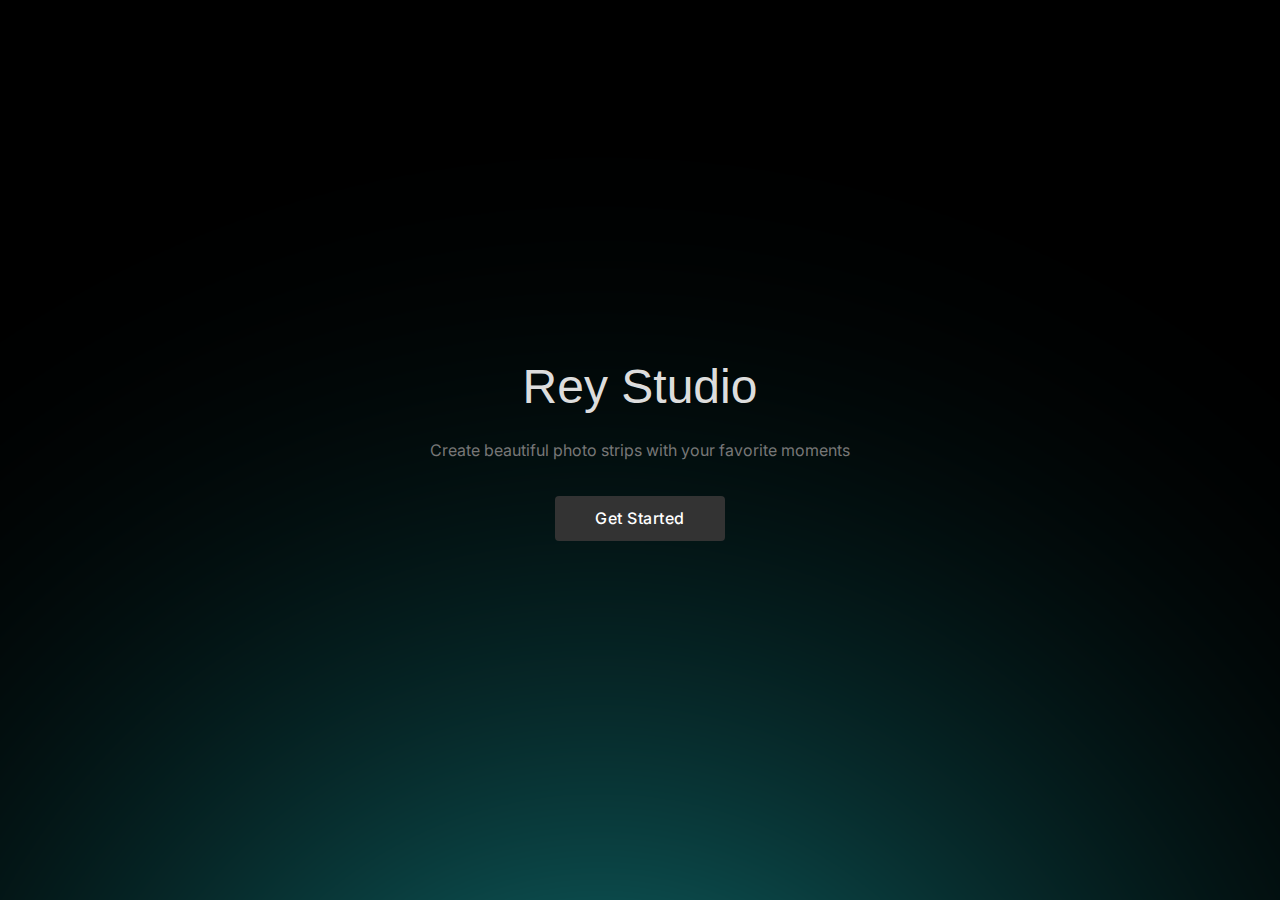
<file: index copy.html>
<!DOCTYPE html>
<html lang="en">

<head>
    <meta charset="UTF-8">
    <meta name="viewport" content="width=device-width, initial-scale=1.0">
    <title>Rey Studio</title>
    <meta name="apple-mobile-web-app-capable" content="yes">
    <meta name="apple-mobile-web-app-status-bar-style" content="black-translucent">
    <link rel="stylesheet" href="https://fonts.googleapis.com/css2?family=Inter:wght@300;400;500;600&display=swap">
    <link href="https://fonts.cdnfonts.com/css/halimun" rel="stylesheet">
    <script src="https://html2canvas.hertzen.com/dist/html2canvas.min.js"></script>

    <style>
        * {
            margin: 0;
            padding: 0;
            box-sizing: border-box;
            font-family: 'Inter', sans-serif;
        }

        body {
            color: #333;
            min-height: 100vh;
            overflow-x: hidden;
        }

        .screen {
            display: none;
            flex-direction: column;
            align-items: center;
            justify-content: center;
            min-height: 100vh;
            padding: 2rem;
            text-align: center;
        }

        .screen.active {
            display: flex;
        }

        h1 {
            font-size: 2.5rem;
            margin-bottom: 1.5rem;
            color: #333;
            font-weight: 500;
        }

        h2 {
            font-size: 1.5rem;
            margin-bottom: 1rem;
            color: #555;
            font-weight: 400;
        }

        p {
            font-size: 1rem;
            margin-bottom: 2rem;
            color: #777;
            max-width: 500px;
            line-height: 1.6;
        }

        button {
            background-color: #333;
            color: white;
            border: none;
            padding: 0.8rem 2.5rem;
            font-size: 1rem;
            border-radius: 4px;
            cursor: pointer;
            transition: all 0.2s ease;
            font-weight: 500;
            letter-spacing: 0.5px;
        }

        button:hover {
            background-color: #222;
            transform: translateY(-1px);
        }

        button.secondary {
            background-color: transparent;
            color: #333;
            border: 1px solid #ddd;
        }

        button.secondary:hover {
            background-color: #f5f5f5;
        }

        /* Screen 1: Welcome */
        #screen1 {
            background-color: #fafafa;
        }

        /* Screen 2: Instructions */
        #screen2 {
            background-color: #fafafa;
        }

        /* Screen 3: Template Selection */
        .template-options {
            display: flex;
            flex-wrap: wrap;
            justify-content: center;
            gap: 1.5rem;
            margin: 2rem 0;
            width: 100%;
            max-width: 800px;
        }

        .template-option {
            background: white;
            border-radius: 8px;
            padding: 1.5rem;
            cursor: pointer;
            transition: all 0.2s ease;
            box-shadow: 0 2px 8px rgba(0, 0, 0, 0.05);
            width: 220px;
            border: 1px solid #eee;
            position: relative;
            overflow: hidden;
        }

        .template-option:hover {
            transform: translateY(-3px);
            box-shadow: 0 4px 12px rgba(0, 0, 0, 0.1);
        }

        .template-option.selected {
            border: 1px solid #333;
            box-shadow: 0 4px 12px rgba(0, 0, 0, 0.1);
        }

        .template-preview {
            display: flex;
            flex-direction: column;
            gap: 0.5rem;
            height: 120px;
            margin-top: 1rem;
            position: relative;
        }

        .template-preview-cell {
            background-color: #f0f0f0;
            border-radius: 4px;
            flex: 1;
        }

        /* Combined template styles */
        .template-with-overlay {
            position: relative;
            width: 100%;
            height: 100%;
        }

        .template-overlay-preview {
            position: absolute;
            top: 0;
            left: 0;
            width: 100%;
            height: 100%;
            background-size: contain;
            background-repeat: no-repeat;
            background-position: center;
            opacity: 0.8;
            pointer-events: none;
        }

        /* Screen 4: Camera View */
        .camera-container {
            position: relative;
            width: 90%;
            max-width: 500px;
            margin: 1.5rem auto;
            border-radius: 8px;
            overflow: hidden;
            box-shadow: 0 4px 100px rgb(255, 150, 150);
        }

        #cameraView {
            width: 100%;
            display: block;
            background: #333;
        }

        .flash {
            position: absolute;
            top: 0;
            left: 0;
            width: 100%;
            height: 100%;
            background-color: white;
            opacity: 0;
            z-index: 10;
            pointer-events: none;
        }

        .flash-animation {
            animation: flash 0.3s ease-out;
        }

        @keyframes flash {
            0% {
                opacity: 0;
            }

            50% {
                opacity: 1;
            }

            100% {
                opacity: 0;
            }
        }

        #countdown {
            font-size: 1.2rem;
            margin: 1rem 0;
            color: #333;
            font-weight: 500;
        }

        /* Screen 5: Customization */
        #capture-container {
            background-color: transparent;
            border-radius: 8px;
            width: 190px;
            padding: 1rem;
            box-shadow: 0 4px 16px rgba(0, 0, 0, 0.1);
            background-size: cover;
            background-position: center;
            background-repeat: no-repeat;
            transition: background 0.3s ease;
            position: relative;
        }

        /* Update the strip template container */
        .strip-template {
            display: flex;
            flex-direction: column;
            gap: 1rem;
            background: transparent;
            width: 100%;
            max-width: 300px;
            position: relative;
        }

        .strip-photo {
            width: 160px;
            background: white;
            box-shadow: 0 2px 8px rgba(0, 0, 0, 0.5);
            overflow: hidden;
            border-radius: 4px;
            position: relative;
        }

        .strip-photo img {
            width: 100%;
            height: 100%;
            object-fit: cover;
            display: block;
        }

        /* Vertical strip variations */
        .vertical-2 .strip-photo {
            height: 160px;
        }

        .vertical-3 .strip-photo {
            height: 160px;
            box-shadow: 0 2px 8px rgba(0, 0, 0, 0.7);
        }

        .vertical-4 .strip-photo {
            height: 160px;
        }

        /* Filter, Background, Sticker Options */
        .filter-options,
        .background-options,
        .sticker-options {
            display: flex;
            overflow-x: auto;
            gap: 0.8rem;
            padding: 1rem 0;
            margin: 1rem 0;
            width: 100%;
            max-width: 800px;
        }

        .filter-option,
        .background-option,
        .sticker-option {
            min-width: 80px;
            height: 80px;
            border-radius: 8px;
            cursor: pointer;
            overflow: hidden;
            position: relative;
            box-shadow: 0 2px 8px rgba(0, 0, 0, 0.05);
            transition: transform 0.2s;
            border: 1px solid #eee;
        }

        .filter-option:hover,
        .background-option:hover,
        .sticker-option:hover {
            transform: scale(1.03);
        }

        .filter-option.selected,
        .background-option.selected,
        .sticker-option.selected {
            border: 1px solid #333;
        }

        .filter-preview,
        .background-preview,
        .sticker-preview {
            width: 100%;
            height: 100%;
            background-size: cover;
            background-position: center;
        }

        .filter-name {
            position: absolute;
            bottom: 0;
            left: 0;
            right: 0;
            background: rgba(0, 0, 0, 0.7);
            color: white;
            font-size: 0.7rem;
            padding: 0.3rem;
            text-align: center;
        }

        /* Tab navigation */
        .tab-nav {
            display: flex;
            justify-content: center;
            margin-bottom: 1rem;
            gap: 0.5rem;
        }

        .tab-btn {
            padding: 0.5rem 1rem;
            background: #f5f5f5;
            border: none;
            cursor: pointer;
            transition: all 0.2s;
            border-radius: 4px;
            font-size: 0.9rem;
            color: #555;
        }

        .tab-btn.active {
            background: #333;
            color: white;
        }

        .tab-content {
            display: none;
        }

        .tab-content.active {
            display: block;
        }

        /* Photo Footer */
        .photo-footer {
            text-align: center;
            padding: 1rem 0 0;
            background: transparent;
            margin-top: 1rem;
            border-top: 1px solid #eee;
        }

        .footer-title {
            font-size: 1rem;
            font-weight: 500;
            color: #333;
        }

        .footer-subtitle {
            font-size: 0.8rem;
            color: #777;
            margin-top: 0.2rem;
        }

        /* Action Buttons */
        .action-buttons {
            display: flex;
            gap: 1rem;
            margin-top: 1.5rem;
            justify-content: center;
        }

        /* Sticker elements */
        .sticker {
            position: absolute;
            z-index: 10;
            cursor: move;
            user-select: none;
            transform-origin: center;
            transition: transform 0.1s;
        }

        .sticker img {
            width: 100%;
            height: auto;
        }

        .sticker-controls {
            position: absolute;
            top: -12px;
            right: -12px;
            display: none;
            z-index: 11;
        }

        .sticker:hover .sticker-controls {
            display: block;
        }

        .sticker-delete {
            background: #ff6b6b;
            border-radius: 50%;
            width: 24px;
            height: 24px;
            display: flex;
            align-items: center;
            justify-content: center;
            color: white;
            font-weight: bold;
            cursor: pointer;
            font-size: 0.8rem;
            box-shadow: 0 1px 3px rgba(0, 0, 0, 0.1);
        }

        .sticker-resize {
            position: absolute;
            bottom: -8px;
            right: -8px;
            width: 16px;
            height: 16px;
            background: #333;
            border-radius: 50%;
            cursor: nwse-resize;
            box-shadow: 0 1px 3px rgba(0, 0, 0, 0.1);
        }

        .capture-preview-container {
            display: flex;
            justify-content: center;
            gap: 1rem;
            width: 100%;
            max-width: 900px;
            margin: 1rem auto;
        }

        .camera-wrapper {
            flex: 1;
            max-width: 500px;
        }

        .preview-sidebar {
            width: 200px;
            display: flex;
            flex-direction: column;
            gap: 0.5rem;
        }

        .preview-thumbnail {
            width: 70%;
            height: 100px;
            border-radius: 5px;
            object-fit: cover;
            border: 2px solid #eee;
            transition: all 0.2s;
        }

        .preview-thumbnail:hover {
            border-color: #333;
            transform: scale(1.05);
        }

        @media (max-width: 768px) {
            .capture-preview-container {
                flex-direction: column;
                align-items: center;
            }

            .preview-sidebar {
                width: 100%;
                flex-direction: row;
                flex-wrap: wrap;
                justify-content: center;
            }

            .preview-thumbnail {
                width: 80px;
                height: 80px;
            }
        }

        .frame-options {
            display: flex;
            gap: 1rem;
            padding: 1rem;
            overflow-x: auto;
        }

        .frame-option {
            min-width: 100px;
            cursor: pointer;
        }

        .frame-preview {
            height: 80px;
            display: flex;
            align-items: center;
            justify-content: center;
            background: #f0f0f0;
            border-radius: 4px;
        }

        /* Frame Styles */
        .polaroid-frame {
            border: 10px solid white;
            border-bottom: 30px solid white;
            box-shadow: 0 4px 8px rgba(0, 0, 0, 0.1);
            background-color: white;
        }

        .vintage-frame {
            border: 5px solid #d4c9a8;
            box-shadow: inset 0 0 15px rgba(0, 0, 0, 0.1), 0 0 8px rgba(0, 0, 0, 0.2);
            background-color: #f0e8d0;
        }

        .instax-frame {
            border: 8px solid #f0f0f0;
            border-bottom: 15px solid #f0f0f0;
            background-color: #f8f8f8;
            box-shadow: 0 2px 8px rgba(0, 0, 0, 0.1);
        }

        .wood-frame {
            border: 10px solid transparent;
            padding: 5px;
            background:
                linear-gradient(to right, #8B4513, #A0522D) border-box;
            box-shadow: 0 4px 12px rgba(0, 0, 0, 0.2);
        }

        .gold-frame {
            border: 8px solid transparent;
            padding: 3px;
            background:
                linear-gradient(135deg, #FFD700, #D4AF37) border-box;
            box-shadow: 0 4px 15px rgba(0, 0, 0, 0.3);
        }

        .neon-frame {
            border: 2px solid #00f2fe;
            box-shadow: 0 0 10px #00f2fe, inset 0 0 5px #00f2fe;
            background-color: black;
        }

        .polaroid-color-frame {
            border: 10px solid #ff9a9e;
            border-bottom: 30px solid #ff9a9e;
            box-shadow: 0 4px 8px rgba(0, 0, 0, 0.1);
            background-color: #ff9a9e;
        }

        .gold-frame {
            border: 12px solid transparent;
            padding: 5px;
            background:
                linear-gradient(135deg, #FFD700, #D4AF37, #FFD700) border-box;
            box-shadow: 0 4px 15px rgba(0, 0, 0, 0.3);
        }

        .frame-preview {
            height: 80px;
            width: 100%;
            display: flex;
            align-items: center;
            justify-content: center;
            background-color: #f5f5f5;
            background-size: cover;
            color: #333;
            font-weight: 500;
            border-radius: 4px;
        }

        .camera-controls {
            display: flex;
            gap: 0.5rem;
            margin: 1rem 0;
            flex-wrap: wrap;
            justify-content: center;
        }

        .camera-grid {
            position: absolute;
            top: 0;
            left: 0;
            width: 100%;
            height: 100%;
            pointer-events: none;
            background-image: linear-gradient(to right, rgba(255, 255, 255, 0.3) 1px, transparent 1px),
                linear-gradient(to bottom, rgba(255, 255, 255, 0.3) 1px, transparent 1px);
            background-size: 25% 25%;
            display: none;
        }

        .preview-thumbnail {
            position: relative;
            cursor: pointer;
        }

        .preview-thumbnail:hover::after {
            content: "×";
            position: absolute;
            top: 5px;
            right: 5px;
            background: #ff6b6b;
            color: white;
            width: 20px;
            height: 20px;
            border-radius: 50%;
            display: flex;
            align-items: center;
            justify-content: center;
            font-weight: bold;
        }

        /* Loading spinner */
        .spinner {
            display: none;
            width: 40px;
            height: 40px;
            margin: 20px auto;
            border: 4px solid rgba(0, 0, 0, 0.1);
            border-radius: 50%;
            border-top: 4px solid #333;
            animation: spin 1s linear infinite;
        }

        @keyframes spin {
            0% {
                transform: rotate(0deg);
            }

            100% {
                transform: rotate(360deg);
            }
        }

        /* Error message */
        .error-message {
            color: #ff6b6b;
            margin: 1rem 0;
            font-weight: 500;
            display: none;
        }

        .logo-options {
            display: flex;
            flex-wrap: wrap;
            justify-content: center;
            gap: 1rem;
            padding: 1rem;
        }

        .logo-option {
            width: 120px;
            cursor: pointer;
            text-align: center;
        }

        .logo-option.selected {
            border-bottom: 2px solid #333;
        }

        .logo-preview {
            width: 100px;
            height: 50px;
            margin: 0 auto;
            background-size: contain;
            background-repeat: no-repeat;
            background-position: center;
            border: 1px solid #eee;
            border-radius: 4px;
        }

        .logo-name {
            margin-top: 0.5rem;
            font-size: 0.8rem;
            color: #555;
        }

        .background-option .background-preview span {
            padding: 0.5rem;
            color: #555;
        }

        .camera-selection {
            margin: 1rem 0;
        }

        .camera-select {
            padding: 0.5rem 1rem;
            border-radius: 4px;
            border: 1px solid #ddd;
            background: white;
            font-size: 1rem;
        }
    </style>
</head>

<body>
    <!-- Screen 1: Welcome -->
    <div class="screen active" id="screen1" style="background-image: url('background/bg.png');
    background-size: cover;
    background-position: center;
    background-repeat: no-repeat;">
        <h1 style="font-family: 'Halimun', sans-serif; color: #ddd; font-size: 3rem;">Rey Studio</h1>
        <p>Create beautiful photo strips with your favorite moments</p>
        <button onclick="showScreen('screen2')">Get Started</button>
    </div>

    <!-- Screen 2: Instructions -->
    <div class="screen" id="screen2" style="background-image: url('background/bg.png');
    background-size: cover;
    background-position: center;
    background-repeat: no-repeat;">
        <h1 style="font-family: 'Blinker'; color: #ddd;">How It Works</h1>
        <p>We'll guide you through creating a personalized photo strip. Choose a template, take photos, and customize
            your creation.</p>
        <button onclick="showScreen('screen3-template')">Continue</button>
    </div>

    <!-- Screen 3: Combined Template Selection -->
    <div class="screen" id="screen3-template" style="background-image: url('background/bg.png');
    background-size: cover;
    background-position: center;
    background-repeat: no-repeat;">
        <h1 style="font-family: 'Blinker'; color: #ddd;">Choose Your Template</h1>
        <p>Select a layout and style for your photo strip</p>

        <div class="template-options">
            <!-- Vertical 2 Template -->
            <div class="template-option vertical-2 selected" onclick="selectTemplate(this, 'vertical-2')">
                <h3>Vertical 2</h3>
                <div class="template-with-overlay">
                    <div class="template-preview">
                        <div class="template-preview-cell"></div>
                        <div class="template-preview-cell"></div>
                    </div>
                    <div class="template-overlay-preview" id="template-overlay-preview-1"></div>
                </div>
            </div>
            
            <!-- Vertical 3 Template -->
            <div class="template-option vertical-3" onclick="selectTemplate(this, 'vertical-3')">
                <h3>Vertical 3</h3>
                <div class="template-with-overlay">
                    <div class="template-preview">
                        <div class="template-preview-cell"></div>
                        <div class="template-preview-cell"></div>
                        <div class="template-preview-cell"></div>
                    </div>
                    <div class="template-overlay-preview" id="template-overlay-preview-2"></div>
                </div>
            </div>
            
            <!-- Vertical 4 Template -->
            <div class="template-option vertical-4" onclick="selectTemplate(this, 'vertical-4')">
                <h3>Vertical 4</h3>
                <div class="template-with-overlay">
                    <div class="template-preview">
                        <div class="template-preview-cell"></div>
                        <div class="template-preview-cell"></div>
                        <div class="template-preview-cell"></div>
                        <div class="template-preview-cell"></div>
                    </div>
                    <div class="template-overlay-preview" id="template-overlay-preview-3"></div>
                </div>
            </div>
        </div>

        <div class="tab-nav">
            <button class="tab-btn active" onclick="openTemplateTab('styles-tab')">Styles</button>
            <button class="tab-btn" onclick="openTemplateTab('frames-tab')">Frames</button>
        </div>

        <div id="styles-tab" class="tab-content active">
            <div class="logo-options">
                <!-- Basic Styles -->
                <div class="background-option selected" onclick="selectStyle('none', 'basic')">
                    <div class="background-preview" style="background: #f5f5f5; display: flex; align-items: center; justify-content: center;">
                        <span>Basic</span>
                    </div>
                </div>
                <div class="background-option" onclick="selectStyle('overlay/overlay1.png', 'floral')">
                    <div class="background-preview" style="background-image: url('overlay/overlay1.png')"></div>
                </div>
                <div class="background-option" onclick="selectStyle('overlay/overlay2.png', 'polaroid')">
                    <div class="background-preview" style="background-image: url('overlay/overlay2.png')"></div>
                </div>
                <div class="background-option" onclick="selectStyle('overlay/overlay3.png', 'vintage')">
                    <div class="background-preview" style="background-image: url('overlay/overlay3.png')"></div>
                </div>
                <div class="background-option" onclick="document.getElementById('styleUpload').click()">
                    <div class="background-preview" style="background: #f0f0f0; display: flex; align-items: center; justify-content: center;">
                        <span>Custom</span>
                    </div>
                    <input type="file" id="styleUpload" accept="image/*" style="display: none;" onchange="uploadStyle(this)">
                </div>
            </div>
        </div>

        <div id="frames-tab" class="tab-content">
            <div class="logo-options">
                <div class="frame-option selected" onclick="selectFrame('none')">
                    <div class="frame-preview" style="border: none; background: #f5f5f5;">No Frame</div>
                </div>
                <div class="frame-option" onclick="selectFrame('polaroid')">
                    <div class="frame-preview polaroid-frame" style="background: white; border-bottom: 30px solid white;">
                        <div style="height: 40px; background: white;"></div>
                        <div style="height: 20px; background: #f5f5f5;"></div>
                    </div>
                </div>
                <div class="frame-option" onclick="selectFrame('vintage')">
                    <div class="frame-preview vintage-frame" style="background: #f0e8d0; border: 5px solid #d4c9a8;">
                        <div style="height: 60px; background: #f0e8d0;"></div>
                    </div>
                </div>
                <div class="frame-option" onclick="selectFrame('instax')">
                    <div class="frame-preview instax-frame" style="background: #f8f8f8; border-bottom: 15px solid #f0f0f0;">
                        <div style="height: 45px; background: #f8f8f8;"></div>
                    </div>
                </div>
            </div>
        </div>

        <button onclick="initCamera()">Continue</button>
    </div>

    <!-- Screen 4: Camera View -->
    <div class="screen" id="screen4-camera" style="background-image: url('background/bg.png');
    background-size: cover;
    background-position: center;
    background-repeat: no-repeat;">
        <h1 style="font-family: 'Blinker'; color: #ddd;">Take Photos</h1>
        <div class="error-message" id="cameraError"></div>
        
        <!-- Camera selection dropdown -->
        <div class="camera-selection">
            <select id="cameraSelect" class="camera-select">
                <option value="">Select Camera</option>
            </select>
        </div>
        
        <div class="capture-preview-container">
            <div class="camera-wrapper">
                <div class="camera-container">
                    <video id="cameraView" autoplay playsinline class="camera-view no-mirror"></video>
                    <div class="flash" id="flash"></div>
                    <div class="camera-grid" id="cameraGrid"></div>
                </div>
                <div id="countdown"></div>
                <button onclick="capturePhoto()" id="captureBtn">Capture</button>
            </div>

            <div class="preview-sidebar" id="previewSidebar">
                <!-- Thumbnails will be added here -->
            </div>
        </div>
        <div class="camera-controls">
            <button onclick="switchCamera()">Switch Camera</button>
            <button onclick="toggleFlash()" id="flashBtn">Flash: Off</button>
            <button onclick="toggleGrid()" id="gridBtn">Grid: Off</button>
            <button onclick="retakeLastPhoto()">Retake Last</button>
            <button onclick="retakeAllPhotos()">Retake All</button>
        </div>
    </div>

    <!-- Screen 5: Customization -->
    <div class="screen" id="screen5-preview" style="background-image: url('background/bg.png');
    background-size: cover;
    background-position: center;
    background-repeat: no-repeat;">
        <h1 style="font-family: 'Blinker'; color: #ddd;">Customize</h1>
        <p>Add filters, backgrounds, and stickers to your photo strip</p>

        <div id="capture-container" style="background-size: cover;">
            <!-- Combined template with overlay will be added here -->
            <div class="strip-template" id="stripTemplate">
                <!-- Photos will be inserted here -->
            </div>
            <div class="photo-footer">
                <div class="footer-title"><img id="footerLogo" src="logo/logo.png" alt=""
                        style="height: 50%; width: 50%;">
                </div>
                <div class="footer-subtitle"></div>
            </div>
        </div>

        <div class="tab-nav" style="display: flex;
        flex-wrap: wrap;
        justify-content: center;
        gap: 1rem;
        padding: 1rem;">
            <button class="tab-btn active" onclick="openTab('background-tab')">Background</button>
            <button class="tab-btn" onclick="openTab('sticker-tab')">Stickers</button>
            <button class="tab-btn" onclick="openTab('logo-tab')">Logo</button>
        </div>

        <div id="background-tab" class="tab-content active">
            <div class="logo-options">
                <!-- Solid Colors -->
                <div class="background-option" onclick="selectBackground(this, '#FFD1D1')">
                    <div class="background-preview" style="background: #FFD1D1"></div>
                </div>
                <div class="background-option" onclick="selectBackground(this, '#FFE3D1')">
                    <div class="background-preview" style="background: #FFE3D1"></div>
                </div>
                <div class="background-option" onclick="selectBackground(this, '#D1FFD7')">
                    <div class="background-preview" style="background: #D1FFD7"></div>
                </div>
                <div class="background-option" onclick="selectBackground(this, '#D1F0FF')">
                    <div class="background-preview" style="background: #D1F0FF"></div>
                </div>
                <div class="background-option" onclick="selectBackground(this, '#E8D1FF')">
                    <div class="background-preview" style="background: #E8D1FF"></div>
                </div>

                <!-- Gradients -->
                <div class="background-option"
                    onclick="selectBackground(this, 'linear-gradient(135deg, #f5f7fa 0%, #c3cfe2 100%)')">
                    <div class="background-preview"
                        style="background: linear-gradient(135deg, #f5f7fa 0%, #c3cfe2 100%)"></div>
                </div>
                <div class="background-option"
                    onclick="selectBackground(this, 'linear-gradient(135deg, #a1c4fd 0%, #c2e9fb 100%)')">
                    <div class="background-preview"
                        style="background: linear-gradient(135deg, #a1c4fd 0%, #c2e9fb 100%)"></div>
                </div>
                <div class="background-option"
                    onclick="selectBackground(this, 'linear-gradient(135deg, #ff9a9e 0%, #fad0c4 100%)')">
                    <div class="background-preview"
                        style="background: linear-gradient(135deg, #ff9a9e 0%, #fad0c4 100%)"></div>
                </div>
                <div class="background-option"
                    onclick="selectBackground(this, 'linear-gradient(135deg, #ffecd2 0%, #fcb69f 100%)')">
                    <div class="background-preview"
                        style="background: linear-gradient(135deg, #ffecd2 0%, #fcb69f 100%)"></div>
                </div>
                <div class="background-option"
                    onclick="selectBackground(this, 'linear-gradient(135deg, #84fab0 0%, #8fd3f4 100%)')">
                    <div class="background-preview"
                        style="background: linear-gradient(135deg, #84fab0 0%, #8fd3f4 100%)"></div>
                </div>

                <!-- Image Backgrounds -->
                <div class="background-option" onclick="selectBackground(this, 'url(\'background/background.png\')')">
                    <div class="background-preview" style="background-image: url('background/background.png')"></div>
                </div>
                <div class="background-option" onclick="selectBackground(this, 'url(\'background/background1.png\')')">
                    <div class="background-preview" style="background-image: url('background/background1.png')"></div>
                </div>

                <!-- Upload Option -->
                <div class="background-option upload-option" onclick="document.getElementById('bgUpload').click()">
                    <div class="background-preview">
                        <span>Upload Custom</span>
                    </div>
                    <input type="file" id="bgUpload" accept="image/*" style="display: none;"
                        onchange="uploadBackground(this)">
                </div>
            </div>
        </div>

        <div id="sticker-tab" class="tab-content">
            <div class="logo-options">
                <div class="sticker-option" onclick="addSticker('sticker/Sticker.png')">
                    <div class="sticker-preview" style="background-image: url('sticker/Sticker.png')"></div>
                </div>
                <div class="sticker-option" onclick="addSticker('sticker/bear.png')">
                    <div class="sticker-preview" style="background-image: url('sticker/bear.png')"></div>
                </div>
                <div class="sticker-option" onclick="addSticker('sticker/love.png')">
                    <div class="sticker-preview" style="background-image: url('sticker/love.png')"></div>
                </div>
                <div class="sticker-option" onclick="addSticker('sticker/cat.png')">
                    <div class="sticker-preview" style="background-image: url('sticker/cat.png')"></div>
                </div>
            </div>
        </div>

        <div id="logo-tab" class="tab-content">
            <div class="logo-options">
                <div class="logo-option selected" onclick="changeLogo('logo/spring.png')">
                    <div class="logo-preview" style="background-image: url('logo/spring.png')"></div>
                    <div class="logo-name">Spring Vibe</div>
                </div>
                <div class="logo-option" onclick="changeLogo('logo/escape.png')">
                    <div class="logo-preview" style="background-image: url('logo/escape.png')"></div>
                    <div class="logo-name">Escape Room</div>
                </div>
                <div class="logo-option" onclick="changeLogo('logo/justdoit.png')">
                    <div class="logo-preview" style="background-image: url('logo/justdoit.png')"></div>
                    <div class="logo-name">Just Do It</div>
                </div>
                <div class="logo-option" onclick="document.getElementById('logoUpload').click()">
                    <div class="logo-preview"
                        style="background: #f0f0f0; display: flex; align-items: center; justify-content: center;">
                        <span style="font-size: 0.8rem;">Upload Your Own</span>
                    </div>
                    <div class="logo-name">Custom Logo</div>
                    <input type="file" id="logoUpload" accept="image/*" style="display: none;"
                        onchange="uploadLogo(this)">
                </div>
            </div>
        </div>

        <div class="action-buttons">
            <button onclick="returnToCamera()">Retake</button>
            <button onclick="downloadWithHtml2Canvas()" id="downloadBtn">Download</button>
            <div class="spinner" id="downloadSpinner"></div>
        </div>
        <div class="error-message" id="downloadError"></div>
    </div>

    <script>
        // Global variables
        let stream = null;
        let selectedBackground = '';
        let countdownInterval = null;
        let currentPhotoIndex = 0;
        let capturedPhotos = [];
        let selectedTemplate = 'vertical-2';
        let photosNeeded = 2;
        let activeSticker = null;
        let isResizing = false;
        let startX, startY, startWidth, startHeight;
        let startStickerX, startStickerY;
        let selectedFilter = 'normal';
        let currentFacingMode = 'user';
        let flashOn = false;
        let gridOn = false;
        let flashElement = null;
        let isCountingDown = false;
        let currentStyle = 'none';
        let currentFrame = 'none';
        let videoDevices = [];
        let currentDeviceId = null;

        // Template configurations
        const templateConfig = {
            'vertical-2': {
                photosNeeded: 2,
                containerClass: 'vertical-2',
                photoClass: 'vertical-photo'
            },
            'vertical-3': {
                photosNeeded: 3,
                containerClass: 'vertical-3',
                photoClass: 'vertical-photo'
            },
            'vertical-4': {
                photosNeeded: 4,
                containerClass: 'vertical-4',
                photoClass: 'vertical-photo'
            }
        };

        // Initialize flash element reference
        document.addEventListener('DOMContentLoaded', () => {
            flashElement = document.getElementById('flash');
        });

        // Simple screen navigation
        function showScreen(screenId) {
            document.querySelectorAll('.screen').forEach(screen => {
                screen.classList.remove('active');
            });
            document.getElementById(screenId).classList.add('active');
        }

        // Tab navigation for template selection
        function openTemplateTab(tabId) {
            document.querySelectorAll('#screen3-template .tab-content').forEach(tab => {
                tab.classList.remove('active');
            });
            document.querySelectorAll('#screen3-template .tab-btn').forEach(btn => {
                btn.classList.remove('active');
            });

            document.getElementById(tabId).classList.add('active');
            event.currentTarget.classList.add('active');
        }

        // Tab navigation for customization
        function openTab(tabId) {
            document.querySelectorAll('.tab-content').forEach(tab => {
                tab.classList.remove('active');
            });
            document.querySelectorAll('.tab-btn').forEach(btn => {
                btn.classList.remove('active');
            });

            document.getElementById(tabId).classList.add('active');
            event.currentTarget.classList.add('active');
        }

        // Select template
        function selectTemplate(element, templateType) {
            document.querySelectorAll('.template-option').forEach(option => {
                option.classList.remove('selected');
            });
            element.classList.add('selected');
            selectedTemplate = templateType;
            photosNeeded = templateConfig[templateType].photosNeeded;
        }

        // Select style (combined layout and overlay)
        function selectStyle(styleUrl, styleName) {
            currentStyle = styleUrl;
            
            // Update selected state in UI
            document.querySelectorAll('#styles-tab .background-option').forEach(option => {
                option.classList.remove('selected');
            });
            event.currentTarget.classList.add('selected');
            
            // Update the style preview in all templates
            updateTemplateStylePreview();
        }

        // Select frame
        function selectFrame(frameType) {
            currentFrame = frameType;
            
            // Update selected state in UI
            document.querySelectorAll('#frames-tab .frame-option').forEach(option => {
                option.classList.remove('selected');
            });
            event.currentTarget.classList.add('selected');
        }

        // Update the style preview in template options
        function updateTemplateStylePreview() {
            const stylePreviews = document.querySelectorAll('.template-overlay-preview');
            stylePreviews.forEach(preview => {
                if (currentStyle === 'none') {
                    preview.style.backgroundImage = 'none';
                } else {
                    preview.style.backgroundImage = `url('${currentStyle}')`;
                }
            });
        }

        // Initialize camera
        async function initCamera() {
            try {
                showScreen('screen4-camera');
                document.getElementById('cameraError').style.display = 'none';
                document.getElementById('cameraView').style.display = 'block';

                // Reset photo capture state
                currentPhotoIndex = 0;
                capturedPhotos = [];

                // Get list of camera devices
                await getCameraDevices();
                
                // If cameras are detected, use the first one as default
                if (videoDevices.length > 0) {
                    currentDeviceId = videoDevices[0].deviceId;
                    await startCamera(currentDeviceId);
                } else {
                    throw new Error("No cameras found");
                }
            } catch (err) {
                console.error("Error accessing camera:", err);
                document.getElementById('cameraError').textContent =
                    "Could not access the camera. Please make sure you've granted camera permissions and that your camera is working properly.";
                document.getElementById('cameraError').style.display = 'block';
                document.getElementById('captureBtn').disabled = true;
            }
        }

        // Get list of available camera devices
        async function getCameraDevices() {
            try {
                // Ensure camera permissions are granted
                await navigator.mediaDevices.getUserMedia({ video: true });
                
                // Enumerate devices
                const devices = await navigator.mediaDevices.enumerateDevices();
                videoDevices = devices.filter(device => device.kind === 'videoinput');
                
                // Update camera selection dropdown
                const cameraSelect = document.getElementById('cameraSelect');
                cameraSelect.innerHTML = '<option value="">Select Camera</option>';
                
                videoDevices.forEach(device => {
                    const option = document.createElement('option');
                    option.value = device.deviceId;
                    option.text = device.label || `Camera ${cameraSelect.length}`;
                    cameraSelect.appendChild(option);
                });
                
                // Add event listener for camera change
                cameraSelect.addEventListener('change', async () => {
                    if (cameraSelect.value) {
                        currentDeviceId = cameraSelect.value;
                        await startCamera(currentDeviceId);
                    }
                });
            } catch (err) {
                console.error("Error enumerating devices:", err);
                throw err;
            }
        }

        // Start camera with specific deviceId
        async function startCamera(deviceId) {
            // Stop any running stream
            if (stream) {
                stream.getTracks().forEach(track => track.stop());
            }

            try {
                const constraints = {
                    video: {
                        deviceId: { exact: deviceId },
                        width: { ideal: 1920 },
                        height: { ideal: 1080 },
                        frameRate: { ideal: 60 }
                    },
                    audio: false
                };

                stream = await navigator.mediaDevices.getUserMedia(constraints);
                const cameraView = document.getElementById('cameraView');
                cameraView.srcObject = stream;
                
                // Set video size according to aspect ratio
                cameraView.onloadedmetadata = () => {
                    cameraView.style.width = '100%';
                    cameraView.style.height = 'auto';
                };
            } catch (err) {
                console.error("Error starting camera:", err);
                throw err;
            }
        }

        // Capture photo from camera
        function capturePhoto() {
            if (isCountingDown) return; // Prevent multiple countdowns

            isCountingDown = true;
            const captureBtn = document.getElementById('captureBtn');
            captureBtn.disabled = true;

            let seconds = 3;
            const countdownElement = document.getElementById('countdown');
            countdownElement.style.display = 'block';
            countdownElement.textContent = `Capturing in ${seconds}...`;

            const countdownInterval = setInterval(() => {
                seconds--;
                countdownElement.textContent = `Capturing in ${seconds}...`;

                if (seconds <= 0) {
                    clearInterval(countdownInterval);
                    countdownElement.style.display = 'none';
                    isCountingDown = false;
                    captureBtn.disabled = false;

                    // Actually capture the photo
                    takePhoto();
                }
            }, 1000);
        }

        // New function to handle the actual photo capture
        function takePhoto() {
            if (flashOn) {
                triggerFlash();
            }

            const cameraView = document.getElementById('cameraView');
            const canvas = document.createElement('canvas');
            const context = canvas.getContext('2d');

            // Set canvas size to match the camera aspect ratio but larger for better quality
            const videoWidth = cameraView.videoWidth;
            const videoHeight = cameraView.videoHeight;
            canvas.width = videoWidth;
            canvas.height = videoHeight;

            // Draw the full video frame
            context.drawImage(cameraView, 0, 0, canvas.width, canvas.height);

            // Create a square crop from the center
            const size = Math.min(videoWidth, videoHeight);
            const offsetX = (videoWidth - size) / 2;
            const offsetY = (videoHeight - size) / 2;

            // Create a new canvas for the cropped image
            const croppedCanvas = document.createElement('canvas');
            const croppedContext = croppedCanvas.getContext('2d');
            croppedCanvas.width = size;
            croppedCanvas.height = size;

            // Draw the cropped portion
            croppedContext.drawImage(
                canvas,
                offsetX, offsetY, size, size, // source rectangle
                0, 0, size, size              // destination rectangle
            );

            // Resize to final output size (600x600 for high quality)
            const finalCanvas = document.createElement('canvas');
            const finalContext = finalCanvas.getContext('2d');
            finalCanvas.width = 600;
            finalCanvas.height = 600;

            // Use high-quality image scaling
            finalContext.imageSmoothingQuality = 'high';
            finalContext.drawImage(
                croppedCanvas,
                0, 0, size, size,
                0, 0, 600, 600
            );

            const photoDataUrl = finalCanvas.toDataURL('image/png', 1.0); // Highest quality

            // Update photos array
            if (currentPhotoIndex < capturedPhotos.length) {
                capturedPhotos[currentPhotoIndex] = photoDataUrl;
            } else {
                capturedPhotos.push(photoDataUrl);
            }

            updateThumbnails();
            currentPhotoIndex++;

            if (currentPhotoIndex >= photosNeeded) {
                if (stream) {
                    stream.getTracks().forEach(track => track.stop());
                }
                createFinalStrip();
                showScreen('screen5-preview');
            }
        }

        // Trigger flash animation
        function triggerFlash() {
            if (!flashElement) return;

            flashElement.classList.remove('flash-animation');
            // Trigger reflow
            void flashElement.offsetWidth;
            flashElement.classList.add('flash-animation');

            // Remove animation class after animation completes
            setTimeout(() => {
                flashElement.classList.remove('flash-animation');
            }, 300);
        }

        async function switchCamera() {
            if (videoDevices.length < 2) {
                alert("Only one camera available");
                return;
            }
            
            const currentIndex = videoDevices.findIndex(device => device.deviceId === currentDeviceId);
            const nextIndex = (currentIndex + 1) % videoDevices.length;
            currentDeviceId = videoDevices[nextIndex].deviceId;
            
            // Update dropdown selection
            document.getElementById('cameraSelect').value = currentDeviceId;
            
            await startCamera(currentDeviceId);
        }

        function updateThumbnails() {
            const previewSidebar = document.getElementById('previewSidebar');
            previewSidebar.innerHTML = '';

            capturedPhotos.forEach((photo, index) => {
                const thumbnail = document.createElement('img');
                thumbnail.src = photo;
                thumbnail.className = 'preview-thumbnail';
                thumbnail.title = `Photo ${index + 1}`;
                thumbnail.onclick = () => confirmDeletePhoto(index);
                previewSidebar.appendChild(thumbnail);
            });
        }

        // Create the final photo strip
        function createFinalStrip() {
            const stripTemplate = document.getElementById('stripTemplate');
            stripTemplate.innerHTML = '';

            // Set template class
            stripTemplate.className = 'strip-template ' + templateConfig[selectedTemplate].containerClass;

            // Create photo elements
            for (let i = 0; i < capturedPhotos.length; i++) {
                const photoDiv = document.createElement('div');
                photoDiv.className = 'strip-photo ' + templateConfig[selectedTemplate].photoClass;

                const img = document.createElement('img');
                img.src = capturedPhotos[i];
                img.className = `filter-${selectedFilter}`;

                // Ensure image fills the container properly
                img.style.objectFit = 'cover';
                img.style.width = '100%';
                img.style.height = '100%';

                photoDiv.appendChild(img);
                stripTemplate.appendChild(photoDiv);
            }

            // Update the background
            document.getElementById('capture-container').style.background = selectedBackground;

            // Apply current style if exists
            if (currentStyle && currentStyle !== 'none') {
                applyStyle(currentStyle);
            }

            // Apply frame if selected
            if (currentFrame && currentFrame !== 'none') {
                applyFrame(currentFrame);
            }
        }

        // Apply style (combined layout and overlay)
        function applyStyle(styleUrl) {
            // Remove existing style if any
            const existingStyle = document.querySelector('.style-overlay');
            if (existingStyle) {
                existingStyle.remove();
            }

            // If 'none' is selected, just return
            if (styleUrl === 'none') {
                return;
            }

            // Create new style element
            const styleOverlay = document.createElement('div');
            styleOverlay.className = 'style-overlay';
            styleOverlay.style.backgroundImage = `url('${styleUrl}')`;
            styleOverlay.style.position = 'absolute';
            styleOverlay.style.top = '0';
            styleOverlay.style.left = '0';
            styleOverlay.style.width = '100%';
            styleOverlay.style.height = '100%';
            styleOverlay.style.backgroundSize = 'contain';
            styleOverlay.style.backgroundRepeat = 'no-repeat';
            styleOverlay.style.backgroundPosition = 'center';
            styleOverlay.style.pointerEvents = 'none';
            styleOverlay.style.zIndex = '5';

            // Add to the capture container
            const stripTemplate = document.getElementById('stripTemplate');
            stripTemplate.parentNode.insertBefore(styleOverlay, stripTemplate.nextSibling);
        }

        // Handle style upload
        function uploadStyle(input) {
            const file = input.files[0];
            if (!file) return;

            // Validate file type
            if (!file.type.match('image.*')) {
                alert('Please select an image file (JPEG, PNG, etc.)');
                return;
            }

            // Validate file size (max 5MB)
            if (file.size > 5 * 1024 * 1024) {
                alert('File is too large. Maximum size is 5MB.');
                return;
            }

            const reader = new FileReader();
            reader.onload = function (e) {
                selectStyle(e.target.result, 'custom');

                // Update the selected state
                document.querySelectorAll('#styles-tab .background-option').forEach(option => {
                    option.classList.remove('selected');
                });
                input.closest('.background-option').classList.add('selected');
            };
            reader.onerror = function () {
                alert('Error reading file. Please try again.');
            };
            reader.readAsDataURL(file);
        }

        // Apply filter to all photos
        function applyFilter(filterName) {
            selectedFilter = filterName;

            // Update selected state in UI
            document.querySelectorAll('.filter-option').forEach(option => {
                option.classList.remove('selected');
            });
            event.currentTarget.classList.add('selected');

            // Apply filter to all photos
            const allPhotos = document.querySelectorAll('.strip-photo img');
            allPhotos.forEach(img => {
                img.className = '';
                img.classList.add(`filter-${filterName}`);
            });
        }

        function selectBackground(element, backgroundValue) {
            // Update selected state in UI
            document.querySelectorAll('.background-option').forEach(option => {
                option.classList.remove('selected');
            });
            element.classList.add('selected');

            // Set the background on the container
            const container = document.getElementById('capture-container');

            // Reset all background properties first
            container.style.backgroundImage = 'none';
            container.style.background = '';
            container.style.backgroundColor = '';

            // Check if it's a gradient or image
            if (backgroundValue.includes('gradient')) {
                container.style.background = backgroundValue;
            }
            else if (backgroundValue.startsWith('url')) {
                container.style.backgroundImage = backgroundValue;
                container.style.backgroundSize = 'cover';
                container.style.backgroundPosition = 'center';
                container.style.backgroundRepeat = 'no-repeat';
            }
            else {
                // Solid color
                container.style.backgroundColor = backgroundValue;
            }

            // Store the selected background
            selectedBackground = backgroundValue;
        }

        // Function to handle background upload
        function uploadBackground(input) {
            const file = input.files[0];
            if (!file) return;

            // Validate file type
            if (!file.type.match('image.*')) {
                alert('Please select an image file (JPEG, PNG, etc.)');
                return;
            }

            // Validate file size (max 5MB)
            if (file.size > 5 * 1024 * 1024) {
                alert('File is too large. Maximum size is 5MB.');
                return;
            }

            const reader = new FileReader();
            reader.onload = function (e) {
                // Create a new background option with the uploaded image
                const bgUrl = `url('${e.target.result}')`;
                selectBackground(input.closest('.background-option'), bgUrl);

                // Update the selected state
                document.querySelectorAll('.background-option').forEach(option => {
                    option.classList.remove('selected');
                });
                input.closest('.background-option').classList.add('selected');
            };
            reader.onerror = function () {
                alert('Error reading file. Please try again.');
            };
            reader.readAsDataURL(file);
        }

        // Add sticker to photo strip
        function addSticker(stickerUrl) {
            const stripTemplate = document.getElementById('stripTemplate');
            const sticker = document.createElement('div');
            sticker.className = 'sticker';
            sticker.innerHTML = `
                <img src="${stickerUrl}" alt="Sticker">
                <div class="sticker-controls">
                    <div class="sticker-delete">×</div>
                </div>
                <div class="sticker-resize"></div>
            `;

            // Position sticker randomly within the container
            const containerRect = stripTemplate.getBoundingClientRect();
            const stickerSize = 80 + Math.random() * 40;

            sticker.style.width = `${stickerSize}px`;
            sticker.style.left = `${Math.random() * (containerRect.width - stickerSize)}px`;
            sticker.style.top = `${Math.random() * (containerRect.height - stickerSize)}px`;

            stripTemplate.appendChild(sticker);

            // Add event listeners for the new sticker
            setupStickerInteractions(sticker);
        }

        // Setup sticker interactions (drag and resize)
        function setupStickerInteractions(sticker) {
            const deleteBtn = sticker.querySelector('.sticker-delete');
            const resizeHandle = sticker.querySelector('.sticker-resize');

            // Delete sticker
            deleteBtn.addEventListener('click', (e) => {
                e.stopPropagation();
                sticker.remove();
            });

            // Drag sticker
            sticker.addEventListener('mousedown', (e) => {
                if (e.target === resizeHandle) return;

                activeSticker = sticker;
                const rect = sticker.getBoundingClientRect();
                startStickerX = e.clientX - rect.left;
                startStickerY = e.clientY - rect.top;

                document.addEventListener('mousemove', moveSticker);
                document.addEventListener('mouseup', stopStickerInteraction);
            });

            // Resize sticker
            resizeHandle.addEventListener('mousedown', (e) => {
                e.stopPropagation();
                isResizing = true;
                activeSticker = sticker;
                const rect = sticker.getBoundingClientRect();
                startX = e.clientX;
                startY = e.clientY;
                startWidth = rect.width;
                startHeight = rect.height;

                document.addEventListener('mousemove', resizeSticker);
                document.addEventListener('mouseup', stopStickerInteraction);
            });
        }

        // Move sticker
        function moveSticker(e) {
            if (!activeSticker) return;

            const container = document.getElementById('stripTemplate');
            const containerRect = container.getBoundingClientRect();
            const stickerRect = activeSticker.getBoundingClientRect();

            let newLeft = e.clientX - containerRect.left - startStickerX;
            let newTop = e.clientY - containerRect.top - startStickerY;

            // Constrain to container bounds
            newLeft = Math.max(0, Math.min(newLeft, containerRect.width - stickerRect.width));
            newTop = Math.max(0, Math.min(newTop, containerRect.height - stickerRect.height));

            activeSticker.style.left = `${newLeft}px`;
            activeSticker.style.top = `${newTop}px`;
        }

        // Resize sticker
        function resizeSticker(e) {
            if (!activeSticker || !isResizing) return;

            const width = startWidth + (e.clientX - startX);
            const height = startHeight + (e.clientY - startY);

            // Minimum size constraint
            if (width > 50 && height > 50) {
                activeSticker.style.width = `${width}px`;
            }
        }

        // Stop sticker interaction
        function stopStickerInteraction() {
            activeSticker = null;
            isResizing = false;
            document.removeEventListener('mousemove', moveSticker);
            document.removeEventListener('mousemove', resizeSticker);
            document.removeEventListener('mouseup', stopStickerInteraction);
        }

        // Apply frame to photos
        function applyFrame(frameType) {
            const stripPhotos = document.querySelectorAll('.strip-photo');

            stripPhotos.forEach(photo => {
                // Reset all frames
                photo.style.border = 'none';
                photo.style.borderBottom = 'none';
                photo.style.boxShadow = 'none';
                photo.style.borderRadius = '4px';
                photo.style.padding = '0';
                photo.style.background = 'transparent';

                switch (frameType) {
                    case 'none':
                        // Default (no frame)
                        break;

                    case 'polaroid':
                        photo.style.border = '10px solid white';
                        photo.style.borderBottom = '30px solid white';
                        photo.style.boxShadow = '0 4px 8px rgba(0,0,0,0.1)';
                        photo.style.background = 'white';
                        break;

                    case 'vintage':
                        photo.style.border = '5px solid #d4c9a8';
                        photo.style.boxShadow = 'inset 0 0 15px rgba(0,0,0,0.1), 0 0 8px rgba(0,0,0,0.2)';
                        photo.style.background = '#f0e8d0';
                        break;

                    case 'instax':
                        photo.style.border = '8px solid #f0f0f0';
                        photo.style.borderBottom = '15px solid #f0f0f0';
                        photo.style.background = '#f8f8f8';
                        photo.style.boxShadow = '0 2px 8px rgba(0,0,0,0.1)';
                        break;
                }
            });
        }

        // Download photo
        async function downloadWithHtml2Canvas() {
            const element = document.getElementById("capture-container");
            const spinner = document.getElementById('downloadSpinner');
            const errorMsg = document.getElementById('downloadError');

            // Show loading spinner
            spinner.style.display = 'block';
            errorMsg.style.display = 'none';
            document.getElementById('downloadBtn').disabled = true;

            try {
                // Hide elements that shouldn't appear in download
                const elementsToHide = document.querySelectorAll('.sticker-controls, .sticker-resize');
                const originalDisplay = [];
                elementsToHide.forEach(el => {
                    originalDisplay.push(el.style.display);
                    el.style.display = 'none';
                });

                // Process images with filters
                const photoImages = document.querySelectorAll('.strip-photo img');
                const processedData = [];

                for (const img of photoImages) {
                    const filterClass = img.className.replace('filter-', '');
                    if (filterClass && filterClass !== 'normal') {
                        const canvas = await applyFilterToCanvas(img, filterClass);
                        processedData.push({
                            imgElement: img,
                            originalSrc: img.src,
                            tempSrc: canvas.toDataURL('image/png', 1.0) // Highest quality
                        });
                        img.src = canvas.toDataURL('image/png', 1.0);
                        img.className = ''; // Remove filter class temporarily
                    }
                }

                // Wait for images to load
                await new Promise(resolve => {
                    let loadedCount = 0;
                    const totalImages = photoImages.length;
                    if (totalImages === 0) return resolve();

                    photoImages.forEach(img => {
                        img.onload = () => {
                            loadedCount++;
                            if (loadedCount === totalImages) resolve();
                        };
                        // Trigger reload if already cached
                        if (img.complete) img.src = img.src;
                    });
                });

                // Create a temporary container with higher resolution
                const tempContainer = document.createElement('div');
                tempContainer.style.position = 'absolute';
                tempContainer.style.left = '-9999px';
                tempContainer.style.width = '600px'; // Larger size for better quality
                tempContainer.style.height = 'auto';
                tempContainer.style.transform = 'scale(2)'; // Scale up for higher resolution
                tempContainer.style.transformOrigin = 'top left';

                // Clone the original element
                const clone = element.cloneNode(true);
                tempContainer.appendChild(clone);
                document.body.appendChild(tempContainer);

                // Use html2canvas with optimized settings
                const canvas = await html2canvas(clone, {
                    scale: 2, // Higher scale for better quality
                    logging: false,
                    useCORS: true,
                    allowTaint: true,
                    backgroundColor: null,
                    quality: 1, // Highest quality
                    letterRendering: true,
                    removeContainer: true // Remove temp container after rendering
                });

                // Remove temporary container
                document.body.removeChild(tempContainer);

                // Restore original images
                processedData.forEach(data => {
                    data.imgElement.src = data.originalSrc;
                    data.imgElement.className = `filter-${data.imgElement.className}`;
                });

                // Restore hidden elements
                elementsToHide.forEach((el, i) => {
                    el.style.display = originalDisplay[i];
                });

                // Create download link
                const link = document.createElement('a');
                link.download = 'rey-studio-photo.png';
                link.href = canvas.toDataURL('image/png', 1.0); // Highest quality
                link.click();

            } catch (err) {
                console.error("Error generating image:", err);
                errorMsg.textContent = "Failed to generate image. Please try again.";
                errorMsg.style.display = 'block';
            } finally {
                spinner.style.display = 'none';
                document.getElementById('downloadBtn').disabled = false;
            }
        }

        async function applyFilterToCanvas(imgElement, filterClass) {
            const canvas = document.createElement('canvas');
            const ctx = canvas.getContext('2d');

            // Set canvas to original image size for best quality
            canvas.width = imgElement.naturalWidth || imgElement.width;
            canvas.height = imgElement.naturalHeight || imgElement.height;

            // Draw original image
            ctx.drawImage(imgElement, 0, 0, canvas.width, canvas.height);

            // Apply CSS filter if available
            if (CSS.supports('filter', 'contrast(1.1)')) {
                ctx.filter = getComputedStyle(imgElement).filter;
                ctx.drawImage(imgElement, 0, 0, canvas.width, canvas.height);
                ctx.filter = 'none';
            } else {
                // Fallback to manual filter application
                applyManualFilter(ctx, canvas, filterClass);
            }

            return canvas;
        }

        function applyManualFilter(ctx, canvas, filterClass) {
            const imageData = ctx.getImageData(0, 0, canvas.width, canvas.height);
            const data = imageData.data;

            // Helper function to preserve brightness
            function adjustWithBrightness(r, g, b, adjustment) {
                const brightness = (r + g + b) / 3;
                return [
                    brightness + (r - brightness) * adjustment,
                    brightness + (g - brightness) * adjustment,
                    brightness + (b - brightness) * adjustment
                ];
            }

            // Apply filter based on class
            switch (filterClass) {
                case 'clarendon':
                    for (let i = 0; i < data.length; i += 4) {
                        const [r, g, b] = adjustWithBrightness(
                            data[i], data[i + 1], data[i + 2], 1.4
                        );
                        data[i] = r;
                        data[i + 1] = g;
                        data[i + 2] = b;
                    }
                    break;

                case 'gingham':
                    for (let i = 0; i < data.length; i += 4) {
                        const brightness = (data[i] + data[i + 1] + data[i + 2]) / 3;
                        data[i] = brightness + (data[i] - brightness) * 0.9;
                        data[i + 1] = brightness + (data[i + 1] - brightness) * 0.9;
                        data[i + 2] = brightness + (data[i + 2] - brightness) * 0.9;

                        const r = data[i], g = data[i + 1], b = data[i + 2];
                        data[i] = r * 0.9 + g * 0.9 + b * 0.8;
                        data[i + 1] = r * 0.9 + g * 1.1 + b * 0.8;
                        data[i + 2] = r * 0.8 + g * 0.8 + b * 1.1;
                    }
                    break;

                case 'moon':
                    for (let i = 0; i < data.length; i += 4) {
                        const avg = (data[i] + data[i + 1] + data[i + 2]) / 3;
                        const val = avg < 128 ? avg * 0.7 : 128 + (avg - 128) * 1.5;
                        data[i] = data[i + 1] = data[i + 2] = val;
                    }
                    break;

                case 'lark':
                    for (let i = 0; i < data.length; i += 4) {
                        const [r, g, b] = adjustWithBrightness(
                            data[i], data[i + 1], data[i + 2], 1.2
                        );
                        data[i] = Math.min(255, r * 1.1);
                        data[i + 1] = Math.min(255, g * 1.1);
                        data[i + 2] = Math.min(255, b * 1.1);
                    }
                    break;

                case 'reyes':
                    for (let i = 0; i < data.length; i += 4) {
                        const brightness = (data[i] + data[i + 1] + data[i + 2]) / 3;
                        data[i] = brightness + (data[i] - brightness) * 0.85;
                        data[i + 1] = brightness + (data[i + 1] - brightness) * 0.85;
                        data[i + 2] = brightness + (data[i + 2] - brightness) * 0.85;

                        const r = data[i], g = data[i + 1], b = data[i + 2];
                        data[i] = r * 0.9 + g * 0.8 + b * 0.7;
                        data[i + 1] = r * 0.8 + g * 0.9 + b * 0.7;
                        data[i + 2] = r * 0.7 + g * 0.7 + b * 0.9;
                    }
                    break;

                // Other filters...
                default:
                    // No changes for normal filter
                    break;
            }

            ctx.putImageData(imageData, 0, 0);
        }

        function toggleFlash() {
            flashOn = !flashOn;
            document.getElementById('flashBtn').textContent =
                `Flash: ${flashOn ? 'On' : 'Off'}`;
        }

        function toggleGrid() {
            gridOn = !gridOn;
            document.getElementById('gridBtn').textContent =
                `Grid: ${gridOn ? 'On' : 'Off'}`;
            document.getElementById('cameraGrid').style.display = gridOn ? 'block' : 'none';
        }

        function returnToCamera() {
            // Stop camera if running (if any)
            if (stream) {
                stream.getTracks().forEach(track => track.stop());
            }

            // Reset photo index to number of photos already taken
            currentPhotoIndex = capturedPhotos.length;

            // Show camera screen
            showScreen('screen4-camera');

            // Restart camera with existing photos
            initCameraWithExistingPhotos();
        }

        // Function to initialize camera with existing photos
        async function initCameraWithExistingPhotos() {
            try {
                // Access camera
                stream = await navigator.mediaDevices.getUserMedia({
                    video: {
                        deviceId: currentDeviceId,
                        width: { ideal: 1920 },
                        height: { ideal: 1080 }
                    },
                    audio: false
                });

                const cameraView = document.getElementById('cameraView');
                cameraView.srcObject = stream;

                // Show thumbnails of photos already taken
                const previewSidebar = document.getElementById('previewSidebar');
                previewSidebar.innerHTML = ''; // Clear first

                capturedPhotos.forEach((photo, index) => {
                    const thumbnail = document.createElement('img');
                    thumbnail.src = photo;
                    thumbnail.className = 'preview-thumbnail';
                    thumbnail.title = `Photo ${index + 1}`;
                    thumbnail.onclick = () => confirmDeletePhoto(index); // Add option to delete specific photo
                    previewSidebar.appendChild(thumbnail);
                });

            } catch (err) {
                console.error("Error accessing camera:", err);
                document.getElementById('cameraError').textContent =
                    "Could not access the camera. Please try again.";
                document.getElementById('cameraError').style.display = 'block';
                showScreen('screen3-template');
            }
        }

        // Function to delete specific photo
        function confirmDeletePhoto(index) {
            if (confirm("Delete this photo?")) {
                capturedPhotos.splice(index, 1); // Remove photo from array
                currentPhotoIndex = capturedPhotos.length; // Reset index

                // Update thumbnails in sidebar
                const previewSidebar = document.getElementById('previewSidebar');
                previewSidebar.innerHTML = '';

                capturedPhotos.forEach((photo, i) => {
                    const thumbnail = document.createElement('img');
                    thumbnail.src = photo;
                    thumbnail.className = 'preview-thumbnail';
                    thumbnail.title = `Photo ${i + 1}`;
                    thumbnail.onclick = () => confirmDeletePhoto(i);
                    previewSidebar.appendChild(thumbnail);
                });

                // If no photos left, start from scratch
                if (capturedPhotos.length === 0) {
                    currentPhotoIndex = 0;
                }
            }
        }

        function retakeLastPhoto() {
            if (capturedPhotos.length === 0) return;

            // Remove last photo
            capturedPhotos.pop();
            currentPhotoIndex--;

            // Remove last thumbnail from sidebar
            const thumbnails = document.querySelectorAll('.preview-thumbnail');
            if (thumbnails.length > 0) {
                thumbnails[thumbnails.length - 1].remove();
            }

            // Stop countdown if running
            if (countdownInterval) {
                clearInterval(countdownInterval);
            }
        }

        function retakeAllPhotos() {
            if (!confirm("Are you sure you want to retake all photos? All current photos will be deleted.")) {
                return;
            }

            // Stop camera if running
            if (stream) {
                stream.getTracks().forEach(track => track.stop());
            }

            // Stop countdown if running
            if (countdownInterval) {
                clearInterval(countdownInterval);
            }

            // Reset all photo states
            currentPhotoIndex = 0;
            capturedPhotos = [];

            // Clear preview sidebar
            document.getElementById('previewSidebar').innerHTML = '';

            // Hide countdown
            document.getElementById('countdown').style.display = 'none';

            // Restart camera
            initCamera();
        }

        // Add these functions to the script section
        function changeLogo(logoUrl) {
            const logoElement = document.querySelector('.photo-footer img');
            logoElement.src = logoUrl;

            // Update selected state
            document.querySelectorAll('.logo-option').forEach(option => {
                option.classList.remove('selected');
            });
            event.currentTarget.classList.add('selected');
        }

        function uploadLogo(input) {
            const file = input.files[0];
            if (file) {
                const reader = new FileReader();
                reader.onload = function (e) {
                    changeLogo(e.target.result);

                    // Update the selected state for the upload option
                    document.querySelectorAll('.logo-option').forEach(option => {
                        option.classList.remove('selected');
                    });
                    input.closest('.logo-option').classList.add('selected');
                };
                reader.readAsDataURL(file);
            }
        }

        // Clean up when leaving the page
        window.addEventListener('beforeunload', () => {
            if (stream) {
                stream.getTracks().forEach(track => track.stop());
            }
            if (countdownInterval) {
                clearInterval(countdownInterval);
            }
        });

        // Add event listener to detect device changes
        navigator.mediaDevices.addEventListener('devicechange', async () => {
            await getCameraDevices();
        });
    </script>
</body>

</html>
</file>
